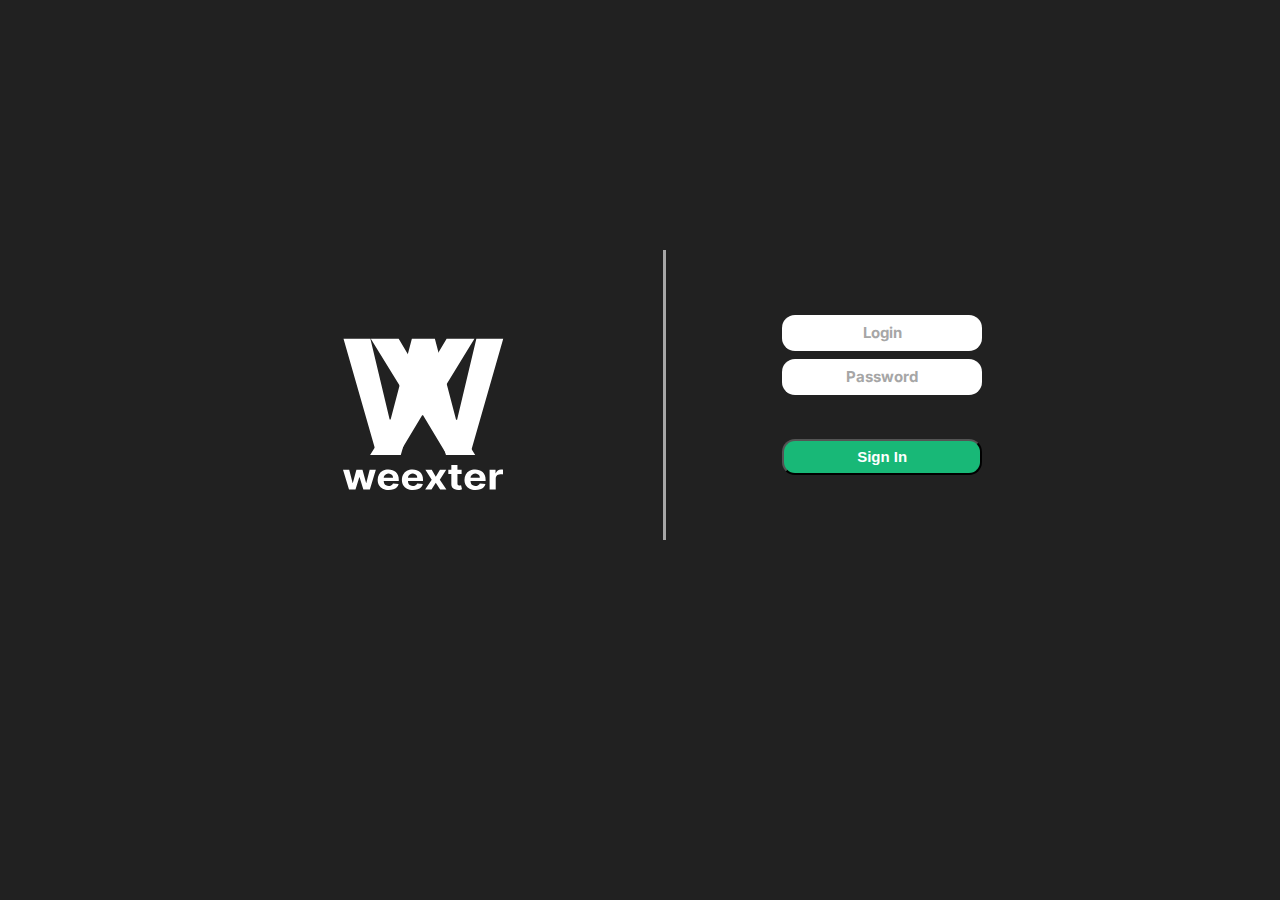
<file: sign.html>
<!DOCTYPE html>
<html lang="en">
<head>
    <meta charset="UTF-8">
    <meta http-equiv="X-UA-Compatible" content="IE=edge">
    <meta name="viewport" content="width=device-width, initial-scale=1.0">
    <link rel="stylesheet" href="./styles/sign.css">
    <link rel="preconnect" href="https://fonts.googleapis.com" />
    <link rel="preconnect" href="https://fonts.gstatic.com" crossorigin />
    <link
      href="https://fonts.googleapis.com/css2?family=Inter&family=Montserrat:wght@400;700&display=swap"
      rel="stylesheet"
    />
    <title>SignIn</title>
</head>
<body>
    <div class="wrapper d-flex">
        <div class="main-content d-flex"> 
            <div class="logo d-flex">
                <svg width="250" height="250" viewBox="0 0 250 250" fill="none" xmlns="http://www.w3.org/2000/svg">
                    <path d="M51.0141 219.612L45 199.757H51.2013L54.6255 213.097H54.827L58.3952 199.757H64.4814L68.1074 213.02H68.2943L71.6613 199.757H77.848L71.8482 219.612H65.3593L61.5607 207.125H61.2873L57.4887 219.612H51.0141ZM90.6355 220C88.3622 220 86.4055 219.586 84.7651 218.759C83.1347 217.923 81.8781 216.743 80.9956 215.217C80.1129 213.683 79.6718 211.869 79.6718 209.775C79.6718 207.733 80.1129 205.94 80.9956 204.398C81.8781 202.855 83.1201 201.653 84.7221 200.791C86.3336 199.929 88.2231 199.498 90.391 199.498C91.8491 199.498 93.2061 199.71 94.4627 200.132C95.729 200.545 96.8321 201.17 97.7721 202.006C98.7219 202.842 99.4603 203.893 99.9879 205.16C100.515 206.418 100.779 207.892 100.779 209.581V211.094H82.1177V207.681H95.0097C95.0097 206.888 94.8176 206.186 94.4341 205.574C94.0502 204.962 93.5181 204.484 92.8369 204.139C92.1656 203.786 91.3837 203.609 90.4918 203.609C89.5612 203.609 88.7363 203.803 88.017 204.191C87.3071 204.57 86.7507 205.083 86.3479 205.729C85.9449 206.367 85.7388 207.078 85.7291 207.862V211.106C85.7291 212.089 85.9306 212.938 86.3336 213.653C86.7461 214.368 87.3263 214.92 88.0745 215.308C88.8227 215.695 89.71 215.889 90.7362 215.889C91.4174 215.889 92.0409 215.803 92.6068 215.631C93.1726 215.459 93.6572 215.2 94.06 214.855C94.4627 214.51 94.7698 214.088 94.9808 213.589L100.65 213.924C100.362 215.148 99.7721 216.217 98.8799 217.13C97.9974 218.035 96.8562 218.742 95.4556 219.25C94.0648 219.75 92.4582 220 90.6355 220ZM114.851 220C112.578 220 110.621 219.586 108.981 218.759C107.35 217.923 106.093 216.743 105.211 215.217C104.328 213.683 103.887 211.869 103.887 209.775C103.887 207.733 104.328 205.94 105.211 204.398C106.093 202.855 107.336 201.653 108.937 200.791C110.549 199.929 112.438 199.498 114.606 199.498C116.064 199.498 117.422 199.71 118.678 200.132C119.944 200.545 121.047 201.17 121.987 202.006C122.937 202.842 123.676 203.893 124.203 205.16C124.731 206.418 124.994 207.892 124.994 209.581V211.094H106.333V207.681H119.225C119.225 206.888 119.033 206.186 118.649 205.574C118.266 204.962 117.733 204.484 117.052 204.139C116.381 203.786 115.599 203.609 114.707 203.609C113.777 203.609 112.952 203.803 112.232 204.191C111.522 204.57 110.966 205.083 110.563 205.729C110.16 206.367 109.954 207.078 109.945 207.862V211.106C109.945 212.089 110.146 212.938 110.549 213.653C110.961 214.368 111.541 214.92 112.29 215.308C113.038 215.695 113.925 215.889 114.952 215.889C115.633 215.889 116.256 215.803 116.822 215.631C117.388 215.459 117.872 215.2 118.275 214.855C118.678 214.51 118.985 214.088 119.196 213.589L124.865 213.924C124.577 215.148 123.987 216.217 123.095 217.13C122.213 218.035 121.071 218.742 119.671 219.25C118.28 219.75 116.673 220 114.851 220ZM133.721 199.757L137.778 206.698L141.937 199.757H148.224L141.821 209.685L148.397 219.612H142.138L137.778 212.748L133.491 219.612H127.16L133.721 209.685L127.39 199.757H133.721ZM163.62 199.757V203.893H150.311V199.757H163.62ZM153.332 195H159.461V213.511C159.461 214.019 159.548 214.416 159.72 214.7C159.893 214.976 160.133 215.17 160.44 215.282C160.756 215.394 161.121 215.45 161.533 215.45C161.821 215.45 162.109 215.428 162.397 215.385C162.684 215.334 162.905 215.295 163.058 215.269L164.022 219.367C163.716 219.453 163.284 219.552 162.727 219.664C162.171 219.785 161.495 219.858 160.699 219.884C159.222 219.935 157.927 219.759 156.814 219.354C155.711 218.949 154.852 218.319 154.238 217.466C153.625 216.613 153.322 215.536 153.332 214.235V195ZM177.447 220C175.173 220 173.217 219.586 171.576 218.759C169.945 217.923 168.689 216.743 167.806 215.217C166.924 213.683 166.483 211.869 166.483 209.775C166.483 207.733 166.924 205.94 167.806 204.398C168.689 202.855 169.931 201.653 171.533 200.791C173.144 199.929 175.034 199.498 177.202 199.498C178.66 199.498 180.017 199.71 181.274 200.132C182.54 200.545 183.643 201.17 184.583 202.006C185.533 202.842 186.271 203.893 186.799 205.16C187.326 206.418 187.59 207.892 187.59 209.581V211.094H168.929V207.681H181.82C181.82 206.888 181.629 206.186 181.245 205.574C180.861 204.962 180.329 204.484 179.648 204.139C178.976 203.786 178.195 203.609 177.303 203.609C176.372 203.609 175.547 203.803 174.828 204.191C174.118 204.57 173.562 205.083 173.159 205.729C172.756 206.367 172.55 207.078 172.54 207.862V211.106C172.54 212.089 172.742 212.938 173.144 213.653C173.557 214.368 174.137 214.92 174.886 215.308C175.634 215.695 176.521 215.889 177.547 215.889C178.228 215.889 178.852 215.803 179.418 215.631C179.984 215.459 180.468 215.2 180.871 214.855C181.274 214.51 181.581 214.088 181.792 213.589L187.461 213.924C187.173 215.148 186.583 216.217 185.691 217.13C184.808 218.035 183.667 218.742 182.267 219.25C180.876 219.75 179.269 220 177.447 220ZM191.59 219.612V199.757H197.532V203.221H197.763C198.166 201.989 198.842 201.058 199.791 200.429C200.741 199.791 201.835 199.473 203.072 199.473C203.379 199.473 203.71 199.49 204.065 199.524C204.42 199.559 204.731 199.606 205 199.666V204.553C204.712 204.475 204.314 204.406 203.806 204.346C203.297 204.286 202.832 204.255 202.41 204.255C201.508 204.255 200.702 204.432 199.993 204.785C199.292 205.13 198.736 205.613 198.324 206.233C197.921 206.854 197.719 207.569 197.719 208.379V219.612H191.59Z" fill="white"/>
                    <path d="M100.682 68.6363L124.148 108.295H125.057L148.636 68.6363H176.421L140.909 126.818L177.216 185H148.921L125.057 145.284H124.148L100.284 185H72.1023L108.523 126.818L72.784 68.6363H100.682Z" fill="white"/>
                    <path d="M78.8067 185L45.5112 68.6363H72.3862L91.6477 149.489H92.6137L113.864 68.6363H136.875L158.068 149.659H159.091L178.352 68.6363H205.227L171.932 185H147.954L125.795 108.92H124.886L102.784 185H78.8067Z" fill="white"/>
                    </svg>                    
            </div>
            <div class="line"></div>
            <div class="sign"> 
                <div class="Login d-flex">
                    <form class="text">Login</form>
                </div>
                <div class="Password d-flex">
                    <form class="text">Password</form>
                </div>
              
                    <button class="Sign-In d-flex">
                        <p class="text-sign">Sign In</p>
                    </button>

            </div>
        </div>
    </div>
</body>
</html>
</file>
<file: styles/sign.css>
*{
    box-sizing: border-box;
}
body{
    margin: 0;
    padding: 0;
    font-family: "Inter", sans-serif;
}
.d-flex{
    display: flex;
}
.wrapper{
    height: 100vh;
    background-color: #212121;
    flex-direction: column;
    align-items: center;
    justify-content: start;
}
.main-content{
    /* flex-direction: column; */
    align-items: center;
    margin-top: 250px;
    width: 800px;
    justify-content: space-around;
}
.logo{
    width: 250px;
    height: 250px;
}
.Login{
    width: 200px;
    height: 36px;
    background: #FFFFFF;
    border-radius: 13px;
    margin-bottom: 8px;
    align-items: center;
    justify-content: center;
}
.Password{
    width: 200px;
    height: 36px;
    background: #FFFFFF;
    border-radius: 13px;
    align-items: center;
    justify-content: center;
}
.text{
    font-weight: 700;
    font-size: 15px;
    line-height: 18px;
    color: #A6A6A6;
}
.Sign-In{
    background: #18B877;
    border-radius: 13px;
    width: 200px;
    height: 36px;
    margin-top: 44px;
    align-items: center;
    justify-content: center;
}
.text-sign{
    font-weight: 700;
    font-size: 15px;
    line-height: 18px;
    color: #FFFFFF;
}
.line{
    width: 3px;
    height: 290px;
    background-color: #A6A6A6;
}
</file>
